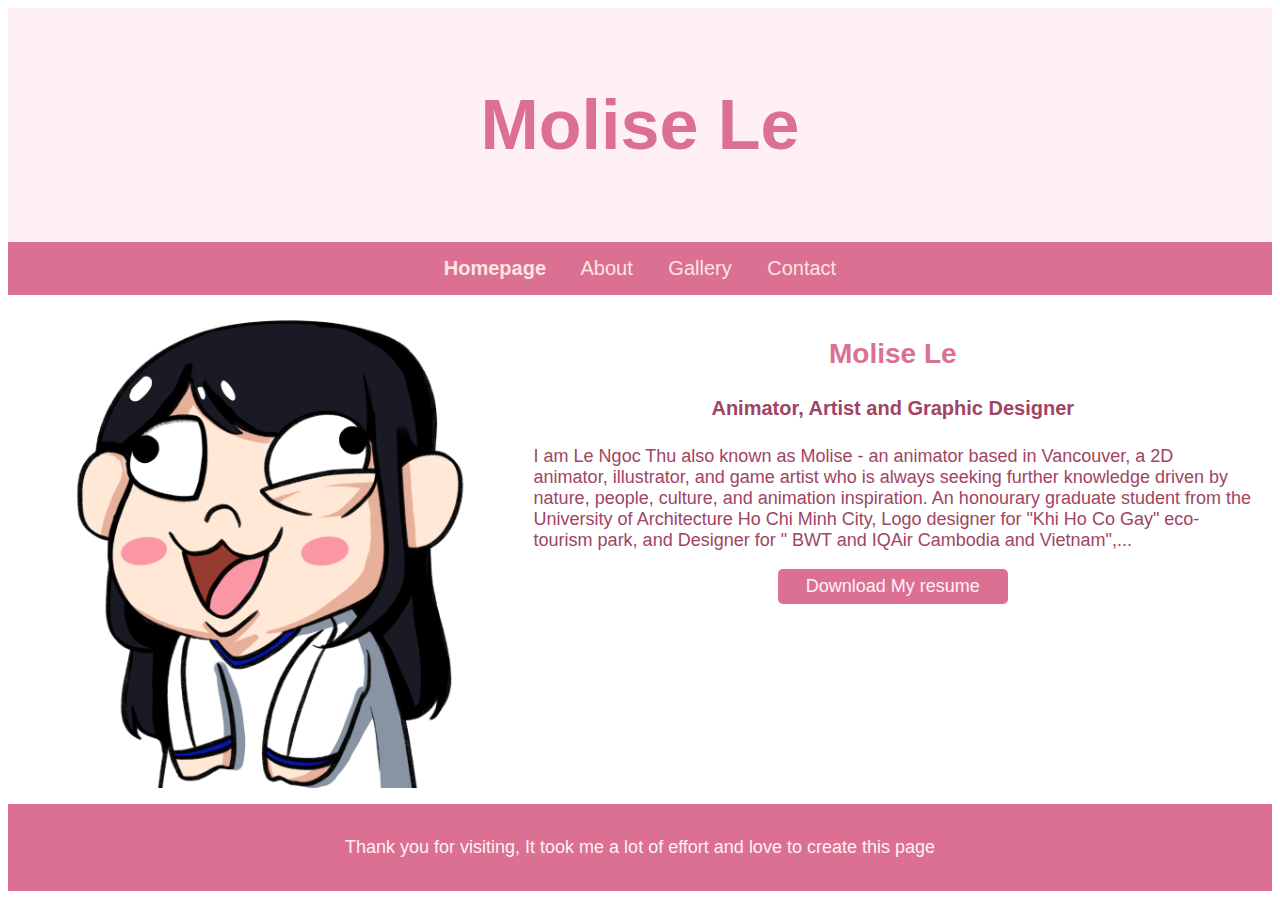
<file: index.html>
<!DOCTYPE html>
<html lang="en">
<head>
    <meta charset="UTF-8">
    <meta name="viewport" content="width=device-width, initial-scale=1.0">
    <meta name="description" content="Molise Le's Portfolio">
    <meta name="keywords" content="Molise Le, animator in Vancouver, artist in Vancouver, Graphic Designer in Vancouver, animator, artist, illustrator, game artist">
    <meta name="author" content="Molise Le">
    <title>Molise's Homepage</title>
    <link rel="stylesheet" href="styles/molisestyle.css">
</head>
<body>
    
    <!-- Alot of these CSS and layout I Just google and learn from W3school and Youtube I hope I got it right, but I will make sure things you required in the assignment will be in here... and hopefully got it right *sad emoji* -->
        <header>
          <h1>Molise Le</h1>
        </header>

        <nav>
            <a href="#"title="Molise's Homepage"><b>Homepage</b></a>
            <a href="about.html"title="About Molise">About</a>
            <a href="works.html"title="Molise's portfolio">Gallery</a>
            <a href="contact.html"title="Get in touch">Contact</a> 
        </nav>

        <body>
          <aside> <img src="images/IMG_2153.PNG" alt="Molise's profile picture" width="100%"></aside>
          <section>
            <h2 style="font-size: 28px;text-align: center;color:#DB7093;">Molise Le</h2>
            <h4 style="font-size: 20px;text-align: center;color: #a14463;">Animator, Artist and Graphic Designer</h4>
            <p>
                I am Le Ngoc Thu also known as Molise - an animator based in Vancouver, a 2D animator, illustrator, and game artist who is always seeking further knowledge driven by nature, people, culture, and animation inspiration. An honourary graduate student from the University of Architecture Ho Chi Minh City, Logo designer for "Khi Ho Co Gay" eco-tourism park, and Designer for " BWT and IQAir Cambodia and Vietnam",...
            </p>
            <a href="images/Molise_resume.pdf" download="download Molise's resume"><button type="button" style="font-size: 18px; background-color: #DB7093; color: #FFF0F5 ; border: none; width: 230px;height: 35px; border-radius: 5px;">Download My resume</button></a>
          </section>
        </body>

        <footer>
            <p style="color: #FFF0F5;"> Thank you for visiting, It took me a lot of effort and love to create this page</p>
        </footer>

 </body>        
</html>
</file>
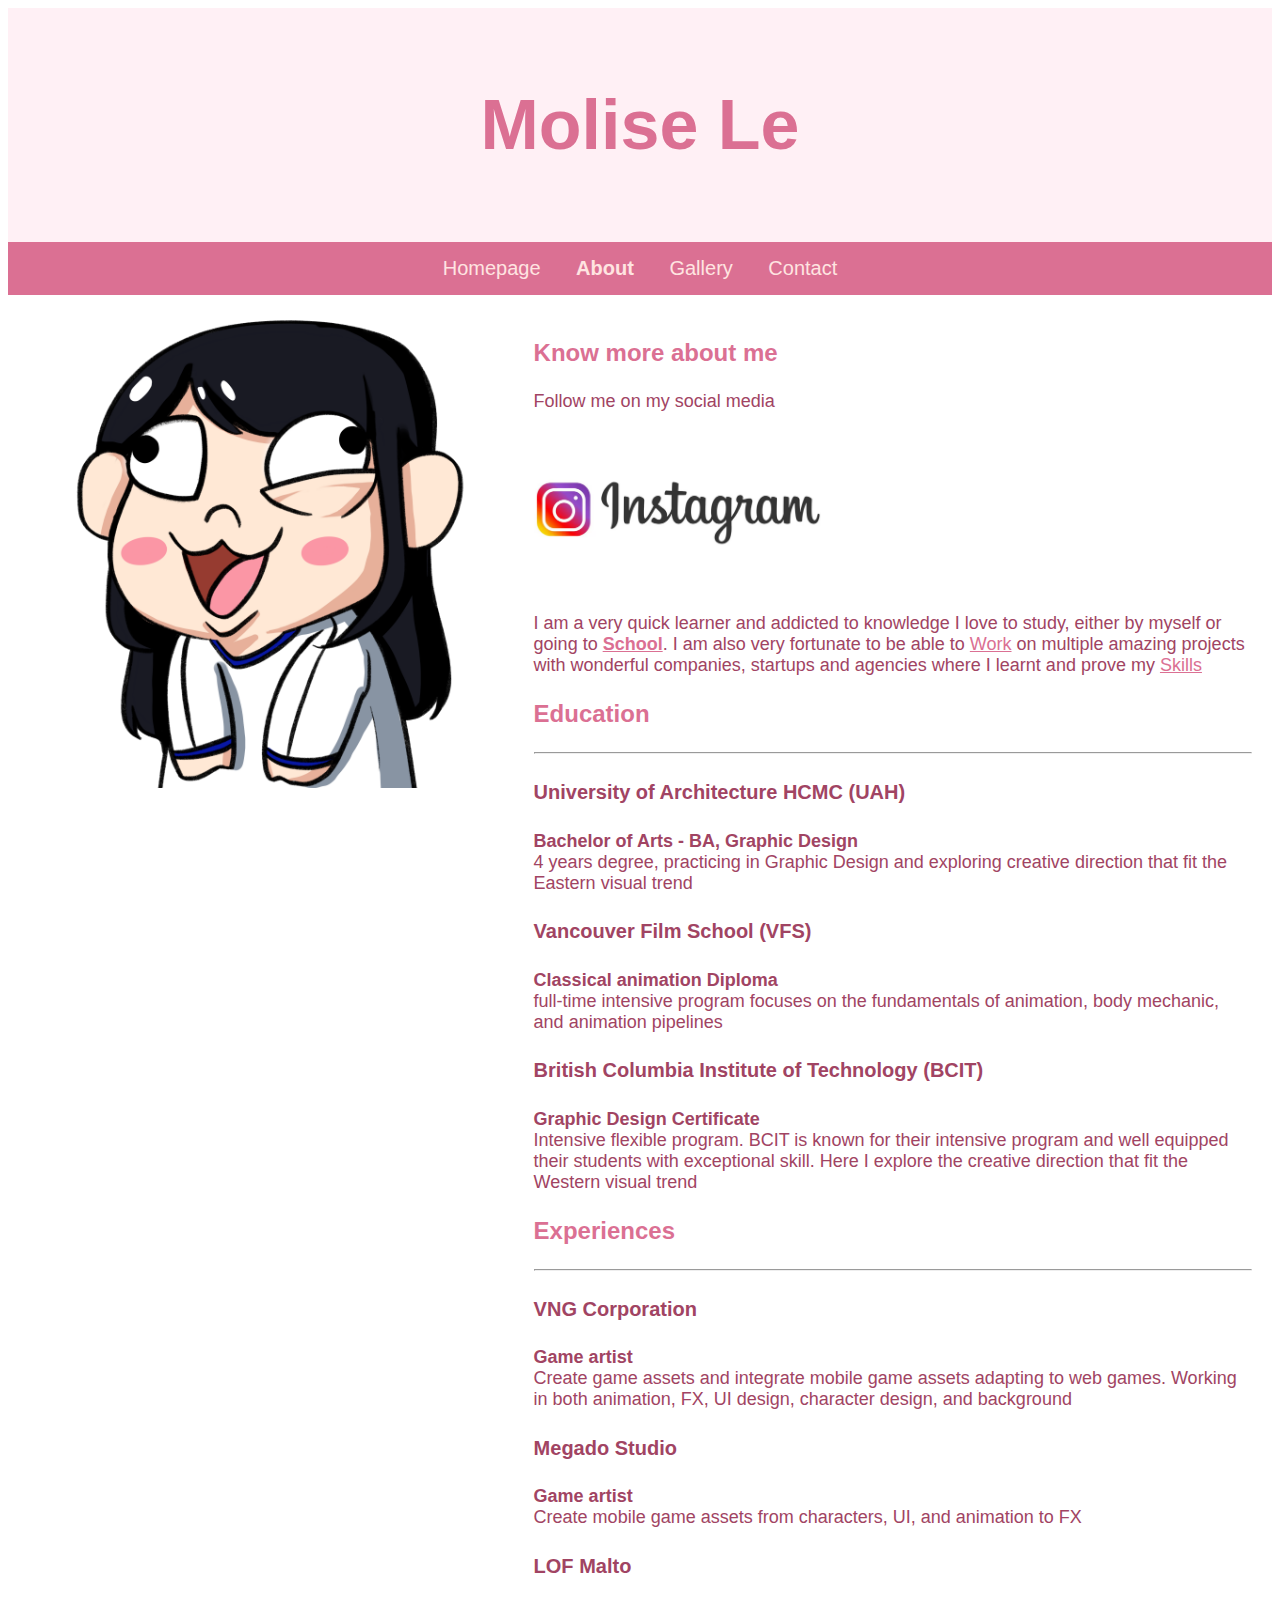
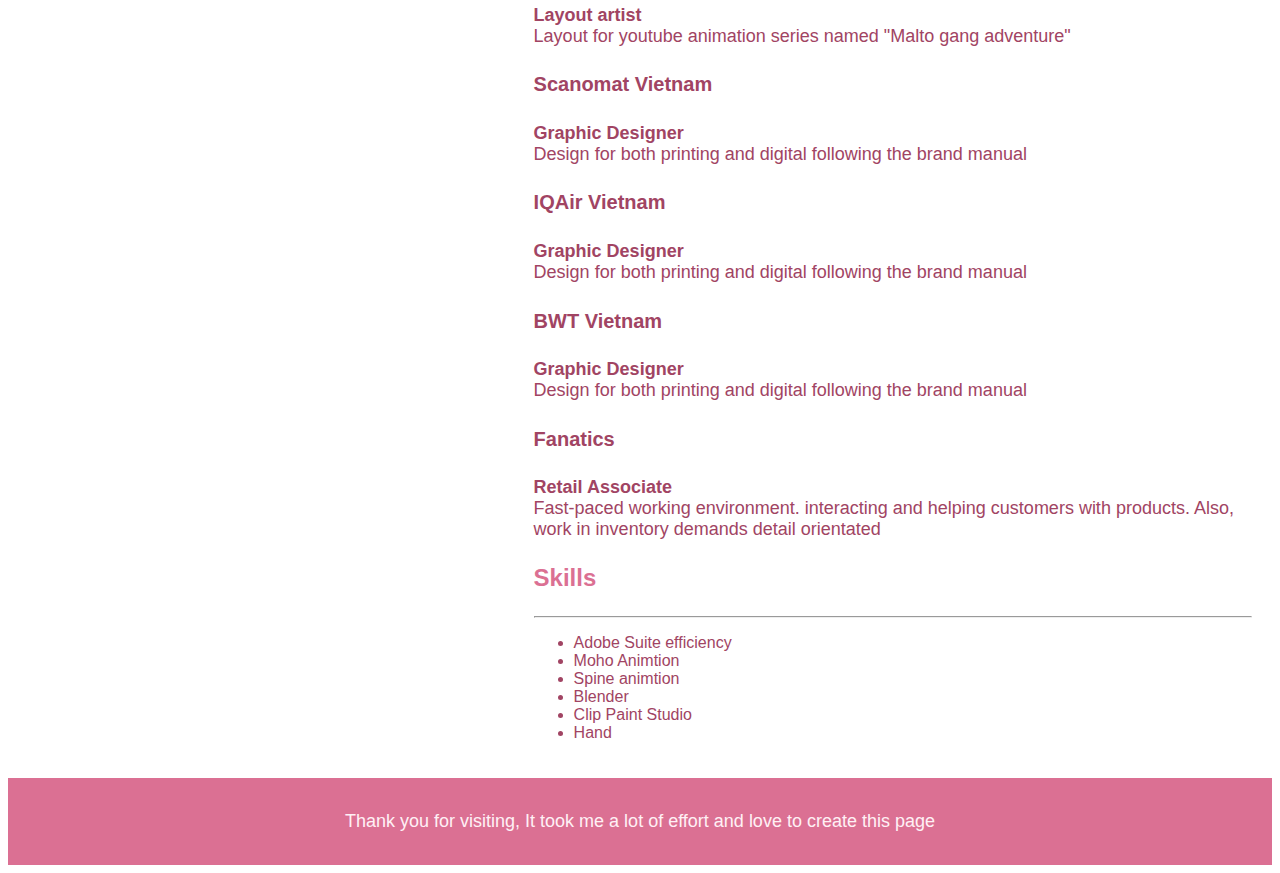
<file: about.html>
<!DOCTYPE html>
<html lang="en">
<head>
    <meta charset="UTF-8">
    <meta name="viewport" content="width=device-width, initial-scale=1.0">
    <meta name="description" content="Molise Le's Portfolio">
    <meta name="keywords" content="Molise Le, animator in Vancouver, artist in Vancouver, Graphic Designer in Vancouver, animator, artist, illustrator, game artist">
    <meta name="author" content="Molise Le">
    <title>About Molise</title>
    <link rel="stylesheet" href="styles/molisestyle.css">
</head>
<body>
    
        <header>
          <h1>Molise Le</h1>
        </header>

        <nav>
            <a href="index.html"title="Molise's Homepage">Homepage</a>
            <a href="#"title="About Molise"><b>About</b></a>
            <a href="works.html"title="Molise's portfolio">Gallery</a>
            <a href="contact.html"title="Get in touch">Contact</a> 
        </nav>

        <body>
          <aside> <img src="images/IMG_2153.PNG" alt="Molise's profile picture" width="100%"></aside>
          <section>
            <h3 style="color: #DB7093;font-size: 24px;">Know more about me</h3>
            <p> Follow me on my social media</p>
            <a href="https://www.instagram.com/molise.lee/"title="Molise's instagram" target="_blank"><img src="images/instagram-users-irked-with-the-new-update-sixteen_nine.avif" width="40%" alt="Molise's instagram profile"></a>
            <p>
                I am a very quick learner and addicted to knowledge I love to study, either by myself or going to <a href="#Education" style="color: #DB7093;text-decoration: underline;" title="Go to Molise's Education"><b>School</b></a>. I am also very fortunate to be able to <a href="#Experiences" style="color: #DB7093;text-decoration: underline;"title="Go to Molise's work experiences"> Work</a> on multiple amazing projects with wonderful companies, startups and agencies where I learnt and prove my <a href="#Skills"style="color: #DB7093; text-decoration: underline;"title="go to Molise's Skill"> Skills</a>   
            </p>

            <h3 style="color: #DB7093;font-size: 24px;"><a name="Education"></a>Education</h3> <hr>

             <a href="https://en.wikipedia.org/wiki/Ho_Chi_Minh_City_University_of_Architecture" title="Wikipedia about UAH"><h4 style="font-size: 20px;color: #a14463;">
             University of Architecture HCMC (UAH) </h4></a>
             <p>
                <b>Bachelor of Arts - BA, Graphic Design</b> <br>
                4 years degree, practicing in Graphic Design and exploring creative direction that fit the Eastern visual trend
             </p>

             <a href="https://vfs.edu/"title="VFS homepage"><h4 style="font-size: 20px;color: #a14463;">
                Vancouver Film School (VFS) </h4></a>
             <p>
                <b>Classical animation Diploma</b> <br>
                full-time intensive program focuses on the fundamentals of animation, body mechanic, and animation pipelines
             </p>

             <a href="https://www.bcit.ca/"title="BCIT homepage"><h4 style="font-size: 20px;color: #a14463;">
                British Columbia Institute of Technology (BCIT) </h4></a>
             <p>
                <b>Graphic Design Certificate</b> <br>
                Intensive flexible program. BCIT is known for their intensive program and well equipped their students with exceptional skill. Here I explore the creative direction that fit the Western visual trend
             </p>

            <h3 style="color: #DB7093;font-size: 24px;"><a name="Experiences"></a>Experiences</h3><hr>

             <a href="https://vnggames.com/vn/en" title="VNG homepage"><h4 style="font-size: 20px;color: #a14463;">
             VNG Corporation </h4></a>
             <p>
                <b>Game artist</b> <br>
                Create game assets and integrate mobile game assets adapting to web games. Working in both animation, FX, UI design, character design, and background
             </p>

             <a href="https://play.google.com/store/apps/dev?id=7184591385842117279&hl=en"title="Megado's Playstore page"><h4 style="font-size: 20px;color: #a14463;">
                Megado Studio </h4></a>
             <p>
                <b>Game artist</b> <br>
                Create mobile game assets from characters, UI, and animation to FX
             </p>

             <a href="https://www.lof.vn/en/brand/malto"title="Malto's homepage"><h4 style="font-size: 20px;color: #a14463;">
                LOF Malto </h4></a>
             <p>
                <b>Layout artist</b> <br>
                Layout for youtube animation series named "Malto gang adventure"
             </p>
             <a href="https://scanomat-vietnam.com/"title="Scanomat Vietnam Homepage"><h4 style="font-size: 20px;color: #a14463;">
                Scanomat Vietnam </h4></a>
             <p>
                <b>Graphic Designer</b> <br>
                Design for both printing and digital following the brand manual
             </p>
             <a href="https://www.air-purifier-vietnam.com/"title="IQAir Vietnam Homepage"><h4 style="font-size: 20px;color: #a14463;">
                IQAir Vietnam </h4></a>
             <p>
                <b>Graphic Designer</b> <br>
                Design for both printing and digital following the brand manual
             </p>
             <a href="https://www.water-filter-vietnam.com/"title="BWT Vietnam Homepage"><h4 style="font-size: 20px;color: #a14463;">
                BWT Vietnam </h4></a>
             <p>
                <b>Graphic Designer</b> <br>
                Design for both printing and digital following the brand manual
             </p>
             <a href="https://www.fanatics.ca/"title="Fanatics Canada Homepage"><h4 style="font-size: 20px;color: #a14463;">
               Fanatics </h4></a>
             <p>
                <b>Retail Associate</b> <br>
                Fast-paced working environment. interacting and helping customers with products. Also, work in inventory demands detail orientated
             </p>

            <h3 style="color: #DB7093;font-size: 24px;"><a name="Skills"></a>Skills</h3><hr>
            
                <ul style="color: #a14463;">
                    <li>Adobe Suite efficiency</li>
                    <li>Moho Animtion</li>
                    <li>Spine animtion</li>
                    <li>Blender</li>
                    <li>Clip Paint Studio</li>
                    <li>Hand</li>
                </ul>
        
          </section>
        </body>

        <footer>
            <p style="color: #FFF0F5;"> Thank you for visiting, It took me a lot of effort and love to create this page</p>
        </footer>

 </body>        
</html>
</file>
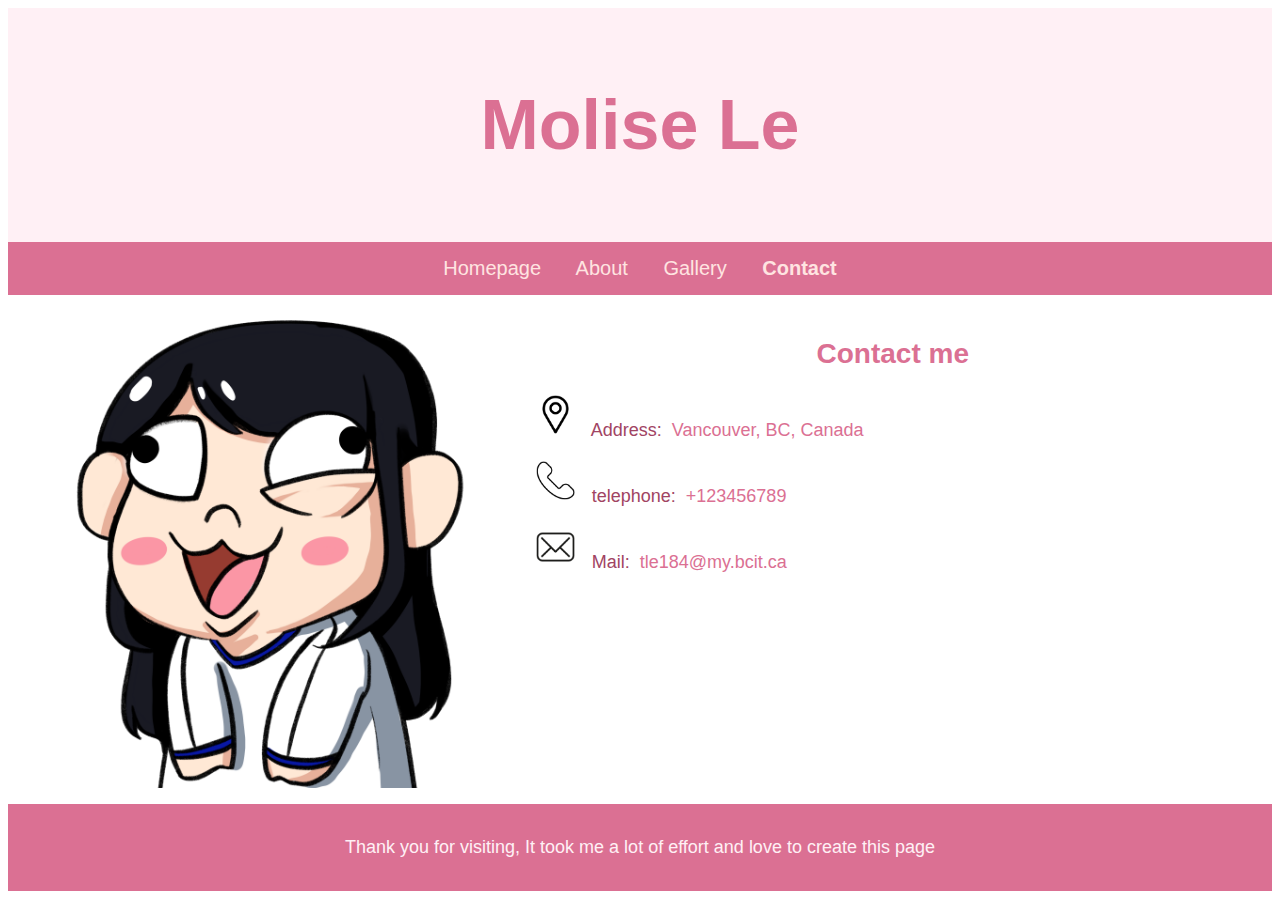
<file: contact.html>
<!DOCTYPE html>
<html lang="en">
<head>
    <meta charset="UTF-8">
    <meta name="viewport" content="width=device-width, initial-scale=1.0">
    <meta name="description" content="Molise Le's Portfolio">
    <meta name="keywords" content="Molise Le, animator in Vancouver, artist in Vancouver, Graphic Designer in Vancouver, animator, artist, illustrator, game artist">
    <meta name="author" content="Molise Le">
    <title>Contact Molise</title>
    <link rel="stylesheet" href="styles/molisestyle.css">
</head>
<body>

        <header>
          <h1>Molise Le</h1>
        </header>

        <nav>
            <a href="index.html"title="Molise's Homepage">Homepage</a>
            <a href="about.html"title="About Molise">About</a>
            <a href="works.html"title="Molise's portfolio">Gallery</a>
            <a href="#"title="Get in touch"><b>Contact</b></a> 
        </nav>

        <body>
          <aside> <img src="images/IMG_2153.PNG" alt="Molise's profile picture" width="100%"></aside>
          <section>
            <h2 style="font-size: 28px;text-align: center;color:#DB7093;">Contact me</h2>
            <p>
                <img src="images/free-location-icon-2952-thumb.png" alt="location icon" width="6%"> &nbsp; Address: &nbsp;<a href="https://maps.app.goo.gl/vHChB6pckTEycxmr9"style="font-size: 18px; color: #DB7093" title="See me on the map">Vancouver, BC, Canada</a>
            </p>

            <p>
                <img src="images/free-phone-icon-1-thumb.png" alt="phone icon" width="6%"> &nbsp; telephone: &nbsp;<a href="tel: +123456789"title="call me now" style="font-size: 18px; color: #DB7093">+123456789</a>
            </p>

            <p>
                <img src="images/free-mail-icon-142-thumb.png" alt="mail icon" width="6%"> &nbsp; Mail: &nbsp;<a href="mailto:tle184@my.bcit.ca?subject=website inquiry&cc=bechoihay@gmail.com&body=Hello I would like to get to know more about you and your service "title="Send me an inquiry" style="font-size: 18px; color: #DB7093">tle184@my.bcit.ca</a>
            </p>
          </section>
        </body>

        <footer>
            <p style="color: #FFF0F5;"> Thank you for visiting, It took me a lot of effort and love to create this page</p>
        </footer>

 </body>        
</html>
</file>
<file: styles/molisestyle.css>
* {
    box-sizing: border-box;
  }

button{
    display: block;
    margin: auto;
}
  /*text styles*/
  body {
    font-family: Arial, Helvetica, sans-serif;
  }
  p {
    font-size: 18px;
    color: #a14463;
  }
  /* Links Style */
  a:link{
    color: #FFE4E1;
    background-color: transparent;
    text-decoration: none;
  }
  a:visited {
    color: pink;
    background-color: transparent;
    text-decoration: none;
  }
  a:hover {
    color:#f0cdde;
    background-color: transparent;
    text-decoration: underline;
  }
  a:active {
    color: #FFFAF0;
    background-color: transparent;
    text-decoration: underline;
  }
  /* Header Style */
  header {
    background-color: #FFF0F5;
    padding: 30px;
    text-align: center;
    font-size: 35px;
    color:#DB7093;
    
  }
   /* navigation bar */
  nav {
      background-color: #DB7093;
      padding: 15px;
      text-align: center;
      font-size: 20px;
      word-spacing: 30px;
      color: #FFF0F5;
    }
  /* Side box */
  aside{
    width: 40%;
    float: left;
    padding: 12px;
  }
  /* Section style */
  section{
    width: 60%;
    float: left;
    padding: 20px;
    padding-top: 20px;
    padding-bottom: 20px;
  }
  footer {
    display: block;
    clear: both;
    background-color: #DB7093;
    padding: 15px;
    text-align: center;
    font-size: 20px;
    color: #FFF0F5;
  }
  /*Gallery showcase Okay... I think screw this up they do not make 3 column like I expected*/
  .container {
    max-width: 1152px;
    width: 100%;
    padding: 14px;
  }
  .photo-gallery {
    display: flex;
    gap: 5px;
  }
.photo img {
    width: 100%;
    height: 100%;
    border-radius: 5px;
    object-fit: cover;

}
  /* Responsive layout */
  @media (max-width: 600px) {
    aside,section,article {width: 100%;}
  }
</file>
